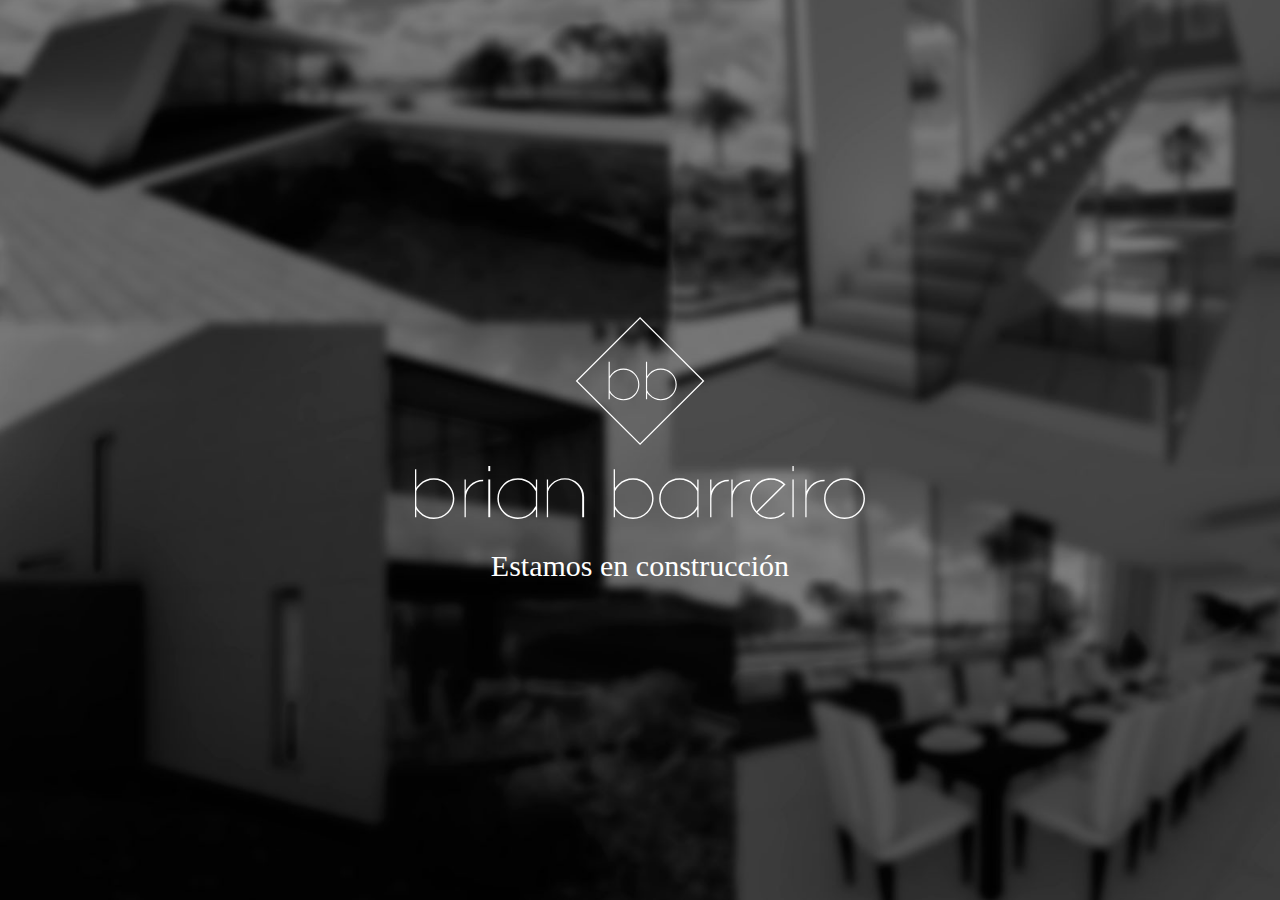
<file: index.html>
<!DOCTYPE html>
<html lang="en">
<head>
	<meta charset="UTF-8">
    <meta http-equiv="X-UA-Compatible" content="IE=edge">
    <meta name="viewport" content="width=device-width, initial-scale=1">
	<title>Brian Barreiro</title>

	<style>
		* { padding: 0; margin: 0; box-sizing: border-box; }
		.flex-container {
			display: -ms-flexbox;
			display: -webkit-flex;
			display: flex;
			-webkit-flex-direction: row;
			-ms-flex-direction: row;
			flex-direction: row;
			-webkit-flex-wrap: nowrap;
			-ms-flex-wrap: nowrap;
			flex-wrap: nowrap;
			-webkit-justify-content: center;
			-ms-flex-pack: center;
			justify-content: center;
			-webkit-align-content: stretch;
			-ms-flex-line-pack: stretch;
			align-content: stretch;
			-webkit-align-items: center;
			-ms-flex-align: center;
			align-items: center;
			height: 100vh;
			width: 100%;
			background: url(./background.jpg) no-repeat center;
			background-size: cover;
		}
		.flex-center {
			-webkit-order: 0;
			-ms-flex-order: 0;
			order: 0;
			-webkit-flex: 0 1 auto;
			-ms-flex: 0 1 auto;
			flex: 0 1 auto;
			-webkit-align-self: center;
			-ms-flex-item-align: center;
			align-self: center;
		}
		.logo {
			display: block;
			margin: 0;
			padding: 0;
		    width: 100%;
		    max-width: 450px;
		}
		h3 {
			margin-top: 30px;
			font-weight: 100;
			font-size: 30px;
			font-family: verdana;
			color: #fff;
			text-align: center;
		}
	</style>	
</head>
<body>
	<div class="flex-container">
		<div class="flex-center">
			<img class="logo" src="./logo.svg" alt="Brian Barreiro">
			<h3>Estamos en construcción</h3>
		</div>
	</div>

	<!-- Global site tag (gtag.js) - Google Analytics -->
	<script async src="https://www.googletagmanager.com/gtag/js?id=UA-111178764-1"></script>
	<script>
	  window.dataLayer = window.dataLayer || [];
	  function gtag(){dataLayer.push(arguments);}
	  gtag('js', new Date());

	  gtag('config', 'UA-111178764-1');
	</script>

</body>
</html>
</file>
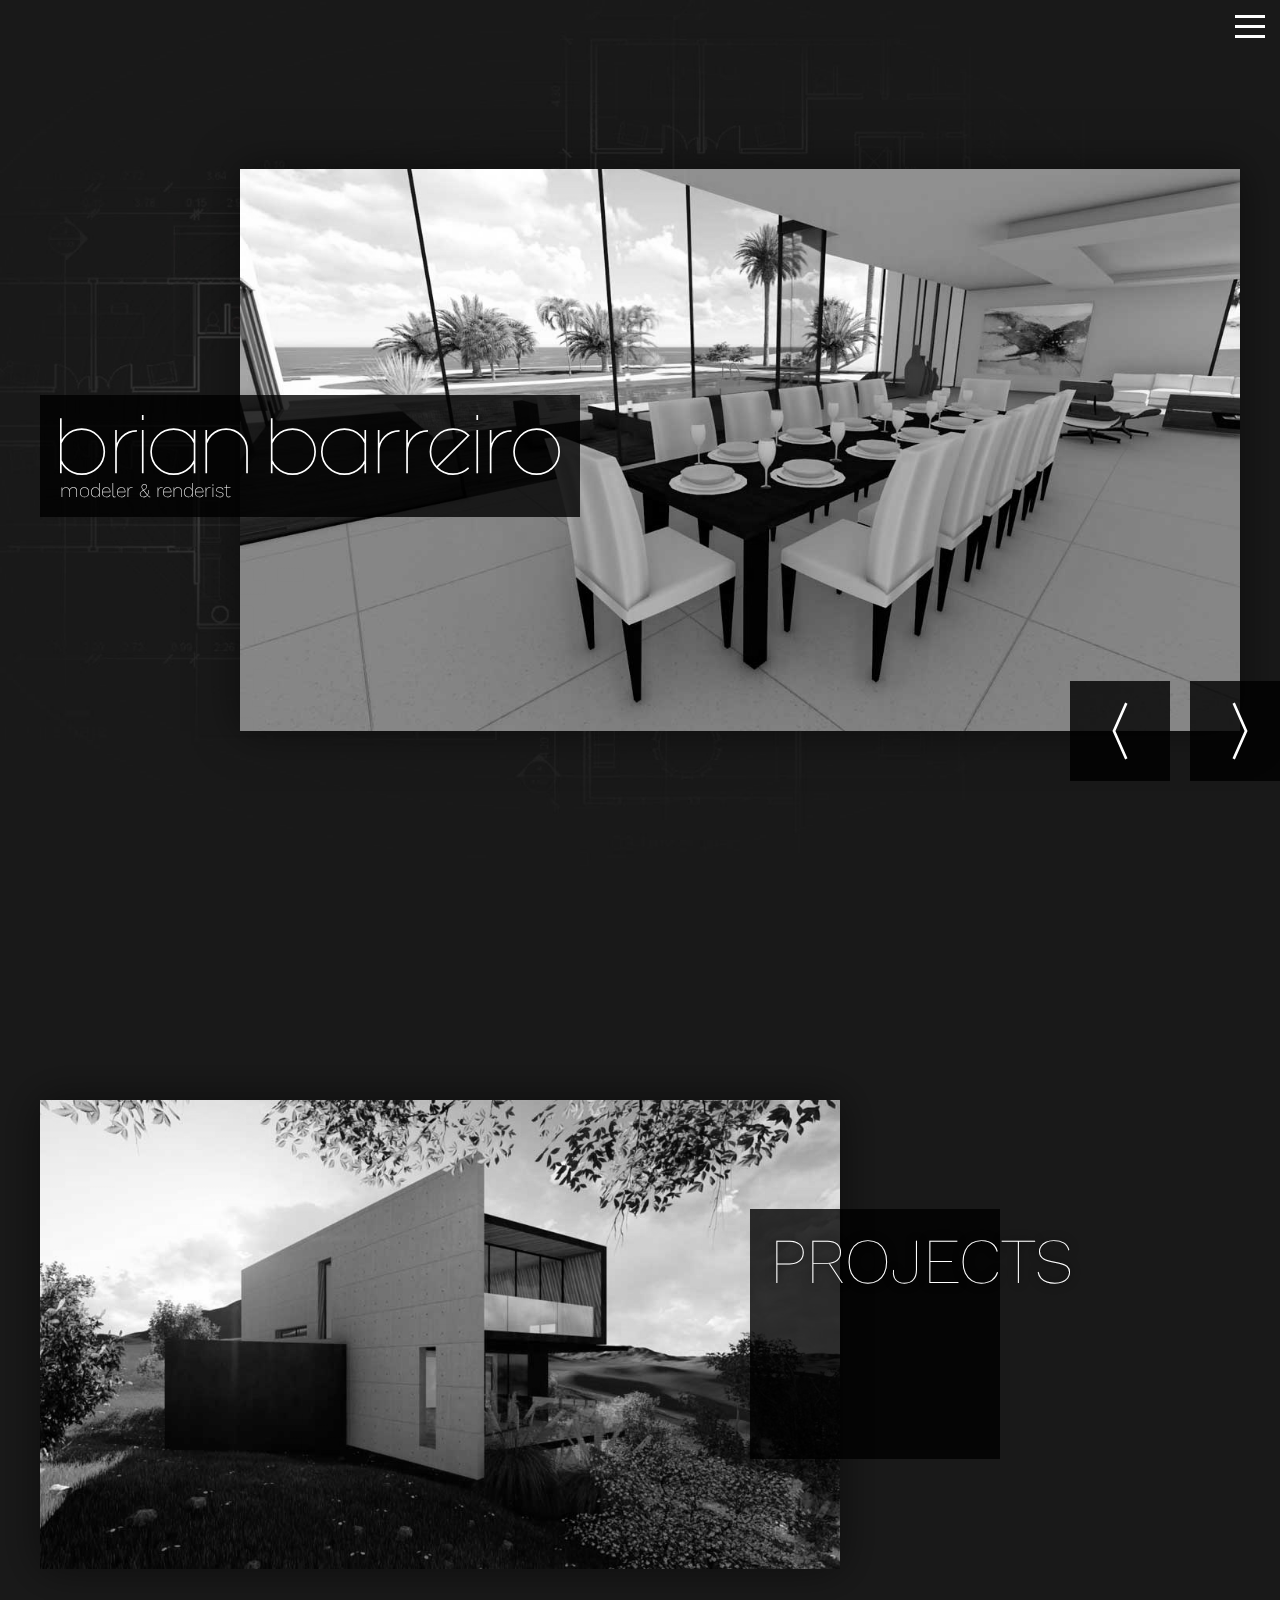
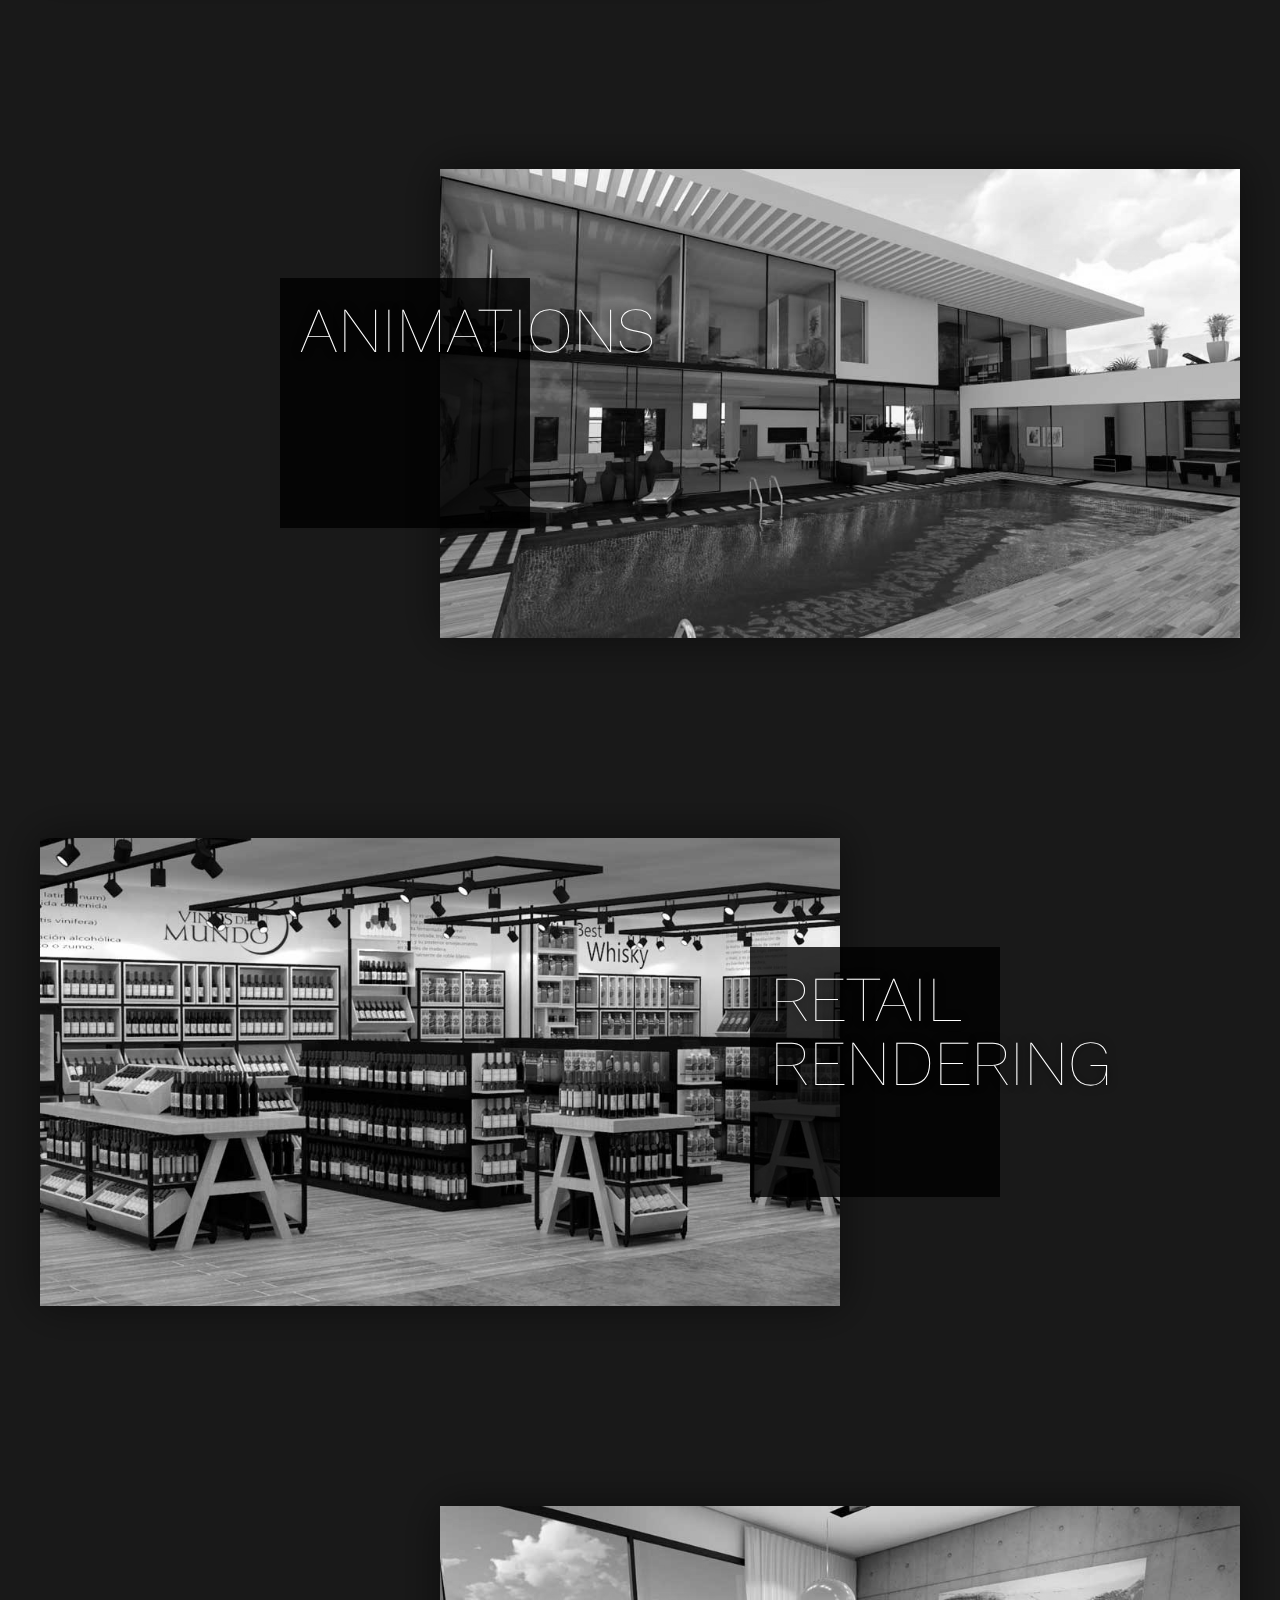
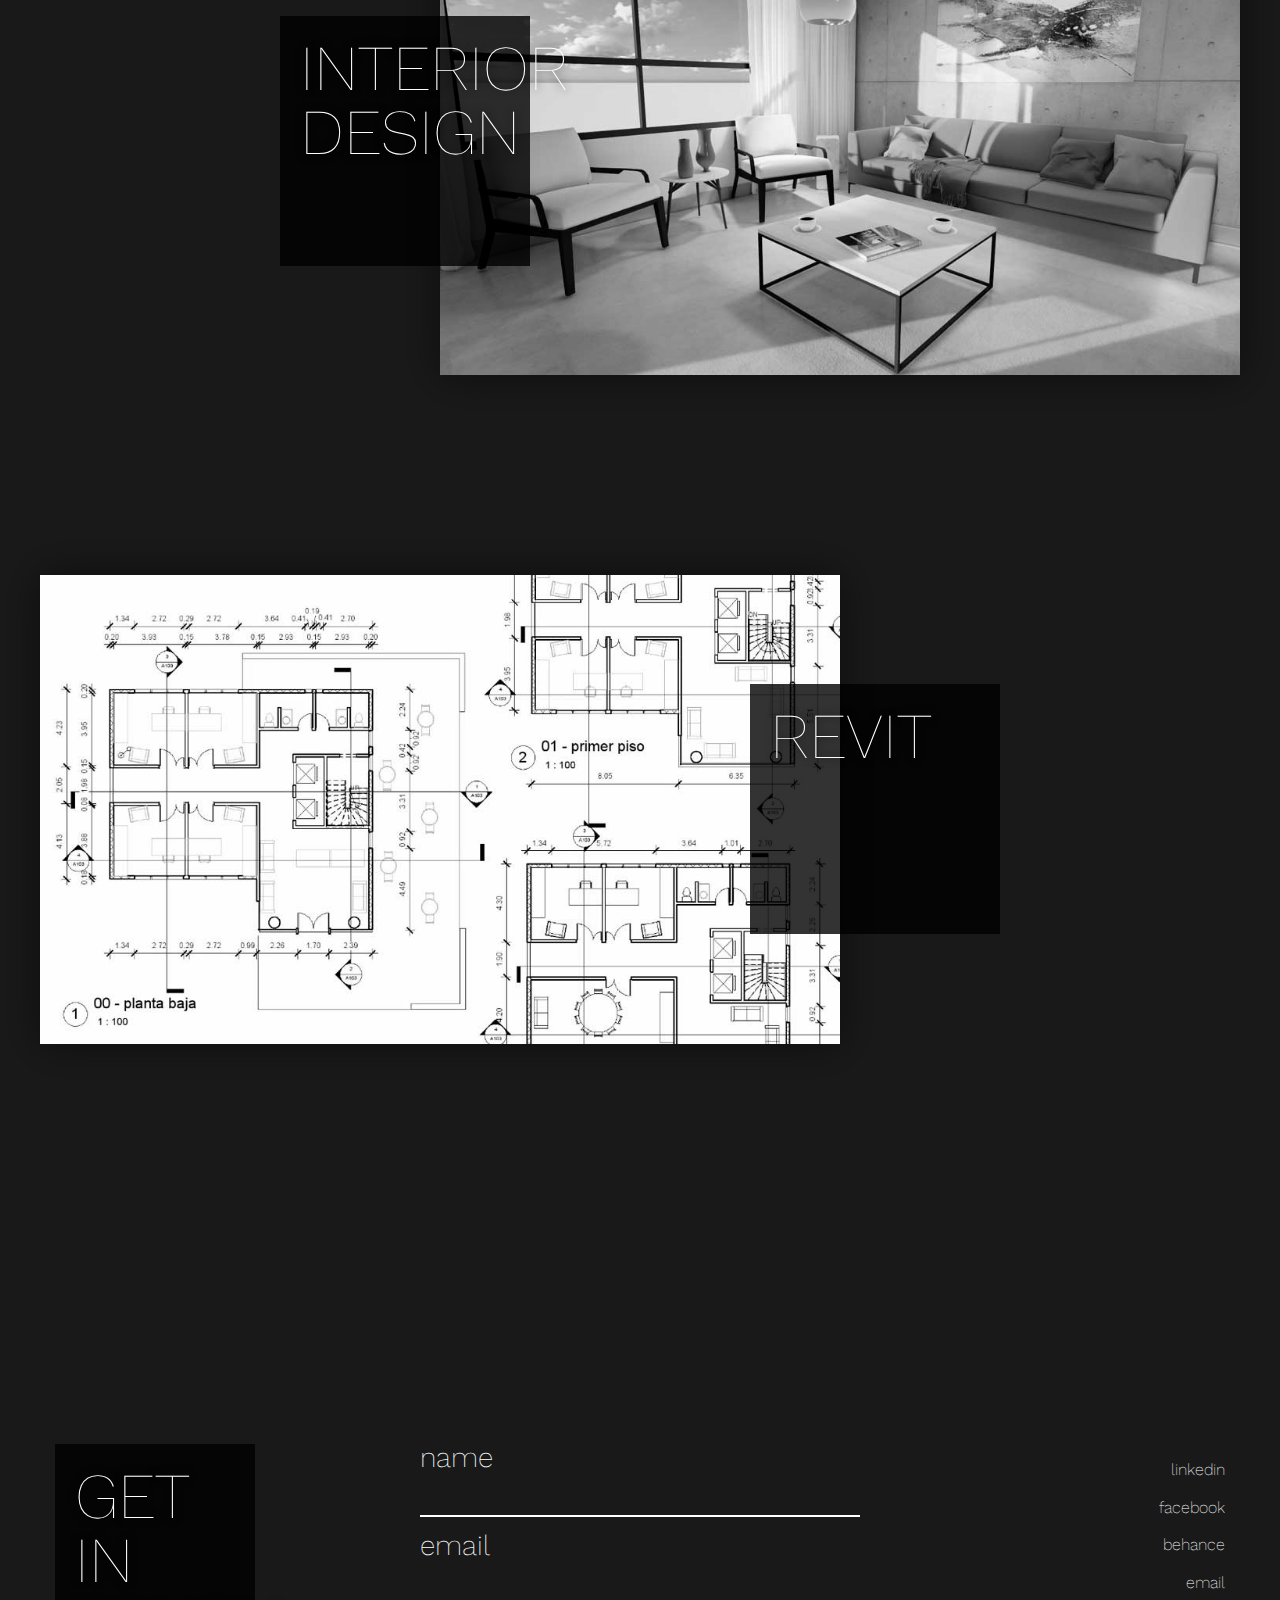
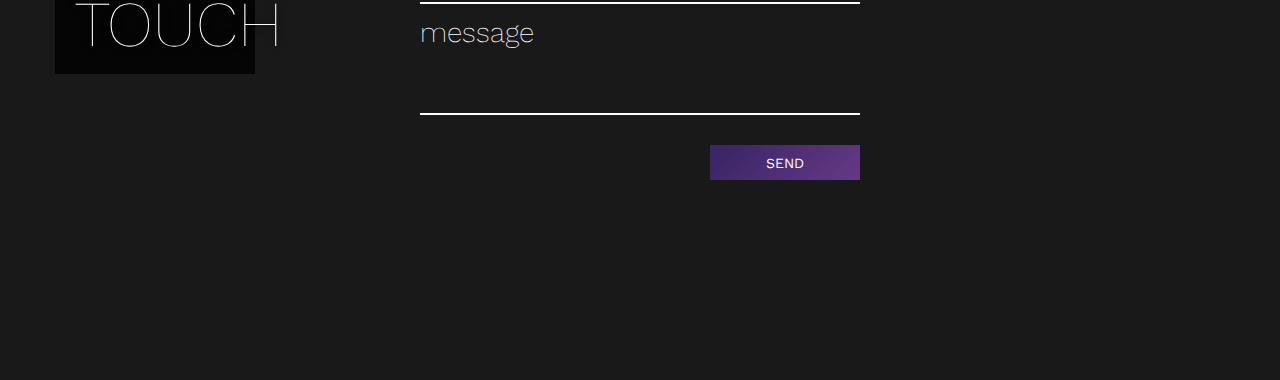
<file: static/index.html>
<!DOCTYPE html>
<html lang="en">
  <head>
    <meta charset="UTF-8">
    <meta name="viewport" content="width=device-width, initial-scale=1.0">
    <meta http-equiv="X-UA-Compatible" content="ie=edge">
    <title>Brian Barreiro</title>
    <!-- Bootstrap -->
    <link href="./css/bootstrap.min.css" rel="stylesheet">

    <!-- HTML5 shim and Respond.js for IE8 support of HTML5 elements and media queries -->
    <!-- WARNING: Respond.js doesn't work if you view the page via file:// -->
    <!--[if lt IE 9]>
      <script src="https://oss.maxcdn.com/html5shiv/3.7.3/html5shiv.min.js"></script>
      <script src="https://oss.maxcdn.com/respond/1.4.2/respond.min.js"></script>
    <![endif]-->
    <link rel="stylesheet" href="./css/styles.css">
  </head>
  <body>
      <a href="#" class="btn_menu" id="btn_menu">
        <span></span>
        <span></span>
        <span></span>
      </a>
      <nav class="menu" id="menu">
        <ul>
          <li><a href="">Projects</a></li>
          <li><a href="">Animations</a></li>
          <li><a href="">Retail Rendering</a></li>
          <li><a href="">Interior Design</a></li>
          <li><a href="">Revit</a></li>
          <li><a href="">About us</a></li>
          <li><a href="">Contact</a></li>
        </ul>
      </nav>

      <section class="home">
        <div class="flex-center">
          <div class="flex-item">
            <div id="slide-home" class="carousel slide" data-ride="carousel">
              <!-- Wrapper for slides -->
              <div class="carousel-inner" role="listbox">
                <div class="item active">
                  <img src="./img/slide-1.jpg" alt="...">
                </div>
                <div class="item">
                  <img src="./img/slide-2.jpg" alt="...">
                </div>
                <div class="item">
                  <img src="./img/slide-3.jpg" alt="...">
                </div>
                <div class="item">
                  <img src="./img/slide-4.jpg" alt="...">
                </div>
              </div>
              <a class="left carousel-control" href="#slide-home" role="button" data-slide="prev">
                <img src="./img/arrow-left.svg" alt="">
              </a>
              <a class="right carousel-control" href="#slide-home" role="button" data-slide="next">
                <img src="./img/arrow-right.svg" alt="">
              </a>
            </div>
            <h1>
              <img src="./img/text_logo.svg" alt="Brain Barreiro">
              <span>Modeler & renderist</span>
            </h1>
          </div>
        </div>
      </section>

      <section class="works">
        <div class="flex-grid works">
          <div class="flex-items">
            <div class="work-item">
              <img src="./img/projects-render.jpg" alt="">
              <h2>Projects</h2>
            </div>
          </div>
          <div class="flex-items">
            <div class="work-item">
              <img src="./img/animation-render.jpg" alt="">
              <h2>Animations</h2>
            </div>
          </div>
          <div class="flex-items">
            <div class="work-item">
              <img src="./img/retail-render.jpg" alt="">
              <h2>Retail Rendering</h2>
            </div>
          </div>
          <div class="flex-items">
            <div class="work-item">
              <img src="./img/design-render.jpg" alt="">
              <h2>Interior Design</h2>
            </div>
          </div>
          <div class="flex-items">
            <div class="work-item">
              <img src="./img/revit-render.jpg" alt="">
              <h2>Revit</h2>
            </div>
          </div>
        </div>
      </section>

      <section class="about">
        
      </section>

      <section class="contact">
        <div class="container">
          <div class="row">
            <div class="content-contact">
              <form action="#" class="clearfix">
                <div class="txt">
                  <h2>Get in touch</h2>
                </div>
                <div class="input">
                  <p><span>name</span>
                    <input type="text" name="name">
                  </p>
                  <p><span>email</span>
                    <input type="email" name="email">
                  </p>
                  <p><span>message</span>
                    <textarea name="message" id="message"></textarea>
                  </p>
                  <button class="btn">Send</button>
                </div>
                <div class="social">
                  <ul>
                    <li><a href="">LinkedIn</a></li>
                    <li><a href="">Facebook</a></li>
                    <li><a href="">Behance</a></li>
                    <li><a href="">Email</a></li>
                  </ul>
                </div>
              </form>
            </div>
          </div>
        </div>
      </section>

      <!-- jQuery (necessary for Bootstrap's JavaScript plugins) -->
      <script src="https://ajax.googleapis.com/ajax/libs/jquery/1.12.4/jquery.min.js"></script>
      <!-- Include all compiled plugins (below), or include individual files as needed -->
      <script src="js/bootstrap.min.js"></script>
      <script src="js/main.js"></script>
  </body>
</html>
</file>
<file: static/css/styles.css>
@import url('https://fonts.googleapis.com/css?family=Work+Sans:200,400');

* {
    font-family: 'Work Sans', sans-serif;
    font-weight: 200;
    font-size: 16px;
    -moz-box-sizing: border-box;
    box-sizing: border-box;
    color: #FFF;
    outline: 0;
}
html, body {background: #191919;}
a {text-decoration: none;color: inherit;}
a:hover,a:visited,a:active,a:focus{text-decoration: none;color: inherit;}
a:hover{color:#9869b8;}

h1 {font-size: 2em;}
h2 {font-size: 1.8em;}
h3 {font-size: 1.6em;}
h4 {font-size: 1.4em;}
h5 {font-size: 1.2em;}
h6 {font-size: 1em;}
h1,h2,h3,h4,h5,h6{font-weight: 400;margin: 0;}

/* BOTTONS */
.btn {
    height: 35px;
    line-height: 0;
    border-radius: 0;
    border: 0;
    display: block;
    background-image: linear-gradient( 135deg, #3B2667 10%, #663985 100%);
    text-align: center;
    text-transform: uppercase;
}
.btn:hover {color: #FFF;}
.btn:active {color: #FFF;background-image: linear-gradient( 135deg, #3B2667 10%, #663985 100%);}

.btn_menu {
    width: 60px;
    height: 53px;
    display: block;
    position: fixed;
    top: 0;
    right: 0;
    z-index: 100;
    padding: 15px;
}
.btn_menu span{
    display: block;
    height: 3px;
    background: #FFF;
}
.btn_menu span + span {
    margin-top: 7px;
}
.menu {
    position: fixed;
    z-index: 90;
    background: #1f1f1f;
    width: 0;
    height: 100vh;
    padding: 0;
    margin: 0;
    overflow: hidden;
    transition: all 250ms ease-out;
}
.menu.open{width: 100vw;}
.menu ul{
    display: flex;
    flex-direction: column;
    flex-wrap: nowrap;
    justify-content: center;
    align-content: stretch;
    align-items: flex-start;
    height: 100vh;
    height: 100%;
    padding: 30px;
    margin: 0;
    list-style: none;
}
.menu ul li{
    order: 0;
    flex: 0 1 auto;
    align-self: auto;
    position: relative;
}
.menu ul li a{color: #f9f9f9;font-size: 3em;white-space: nowrap;}
.menu ul li a:hover{color:#8000FF;opacity: 0.5;}

.flex-center {
    display: flex;
    flex-direction: row;
    flex-wrap: nowrap;
    justify-content: center;
    align-content: stretch;
    align-items: center;
}
.flex-center .flex-item {
    order: 0;
    flex: 0 1 auto;
    align-self: center;
}

/* HOME */
section.home {
    height: 100vh;
    width: 100%;
    background: url(../img/back-home.jpg) no-repeat center;
    background-size: cover;
}
section.home .flex-center {
    height: 100vh;
    width: 100%;
    max-width: 1200px;
    margin: 0 auto;
    position: relative;
}
section.home .flex-center h1 {
    position: absolute;
    top: 50%;
    background: rgba(0,0,0,0.8);
    padding: 20px;
    margin-top: -55px;
}
section.home .flex-center h1 span {
    text-transform: lowercase;
    display: block;
    font-size: 0.6em;
    vertical-align: middle;
    margin-top: 5px;
    margin-bottom: -4px;
}
#slide-home.carousel {
    margin-left: 200px;
    box-shadow: 0 0 40px 0px rgba(0, 0, 0, 0.5);
}
#slide-home.carousel .carousel-inner img {filter: grayscale(100%);}
#slide-home .carousel-control {
    background: rgba(0, 0, 0, 0.8);
    height: 100px;
    width: 100px;
    opacity: 1;
    line-height: 1;
    top: initial;
    bottom: -50px;
    padding: 20px;
}
#slide-home .carousel-control img {
    display: block;
    margin: 0 auto;
    height: 100%;
    width: auto;
}
#slide-home .carousel-control.left {
    left: initial;
    right: 70px;
}
#slide-home .carousel-control.right {
    right: -50px;
}

/* WORK */
section.works img {
    width: 100%;
    height: auto;
    display: block;
}
.flex-grid.works {
    margin: 0 auto;
    max-width: 1200px;
}
.flex-grid.works .flex-items {
    margin: 200px 0;
}
.flex-grid.works .flex-items .work-item {
    position: relative;
}
.flex-grid.works .flex-items .work-item img{
    max-width: 800px;
    height: auto;
    margin-left: auto;
    filter: grayscale(100%);
    box-shadow: 0 0 40px 0px rgba(0, 0, 0, 0.5);
}
.flex-grid.works .flex-items .work-item h2{
    position: absolute;
    display: block;
    background: rgba(0, 0, 0, 0.8);
    color: #FFF;
    z-index: 1;
    font-size: 4em;
    text-transform: uppercase;
    font-weight: 100;
    padding: 20px;
    line-height: 1;
    top: 50%;
    width: 250px;
    height: 250px;
    margin-top: -125px;
    left: 20%;
    text-shadow:0px 0px 10px #000;
}
.flex-grid.works .flex-items:nth-child(odd) .work-item img{
    margin-left: 0;
}
.flex-grid.works .flex-items:nth-child(odd) .work-item h2{
    right: 20%;
    left: initial;
}

/* CONTACT */

.content-contact {margin: 200px 0;}
.content-contact form {
    position: relative;
}
.content-contact form .txt h2 {
    display: block;
    background: rgba(0, 0, 0, 0.8);
    color: #FFF;
    z-index: 1;
    font-size: 4em;
    text-transform: uppercase;
    font-weight: 100;
    padding: 20px;
    line-height: 1;
    text-shadow:0px 0px 10px #000;
    height: 230px;
    width: 200px;
    margin-right: 150px;
}
.content-contact form .social,
.content-contact form .input,
.content-contact form .txt {float: left;}
.content-contact form .txt {width: 350px;padding-right: 15px}
.content-contact form .input {width: calc(100% - 700px); padding: 0 15px;}
.content-contact form .social {width: 350px; padding-left:15px;}
.content-contact form p{
    font-size: 1.5em,
}
.content-contact form p + p{margin-top: 15px;margin-bottom: 0;}
.content-contact form span{
    display: block;
    font-size: 28px;
    line-height: 1em;
}
.content-contact form input,
.content-contact form textarea{
    border:0;
    display: block;
    background: none;
    padding: 10px;
    border-bottom: 2px solid #FFF;
    width: 100%;
}
.content-contact form textarea{
    resize: none;
}
.content-contact form .btn {margin-left: auto;margin-top: 30px;width: 150px;}
.content-contact form .social {text-align: right;}
.content-contact form .social ul{padding:0;margin: 15px 0 0; }
.content-contact form .social ul li{list-style: none;}
.content-contact form .social ul li + li{margin-top: 15px;}
.content-contact form .social ul li a{text-transform: lowercase;}
</file>
